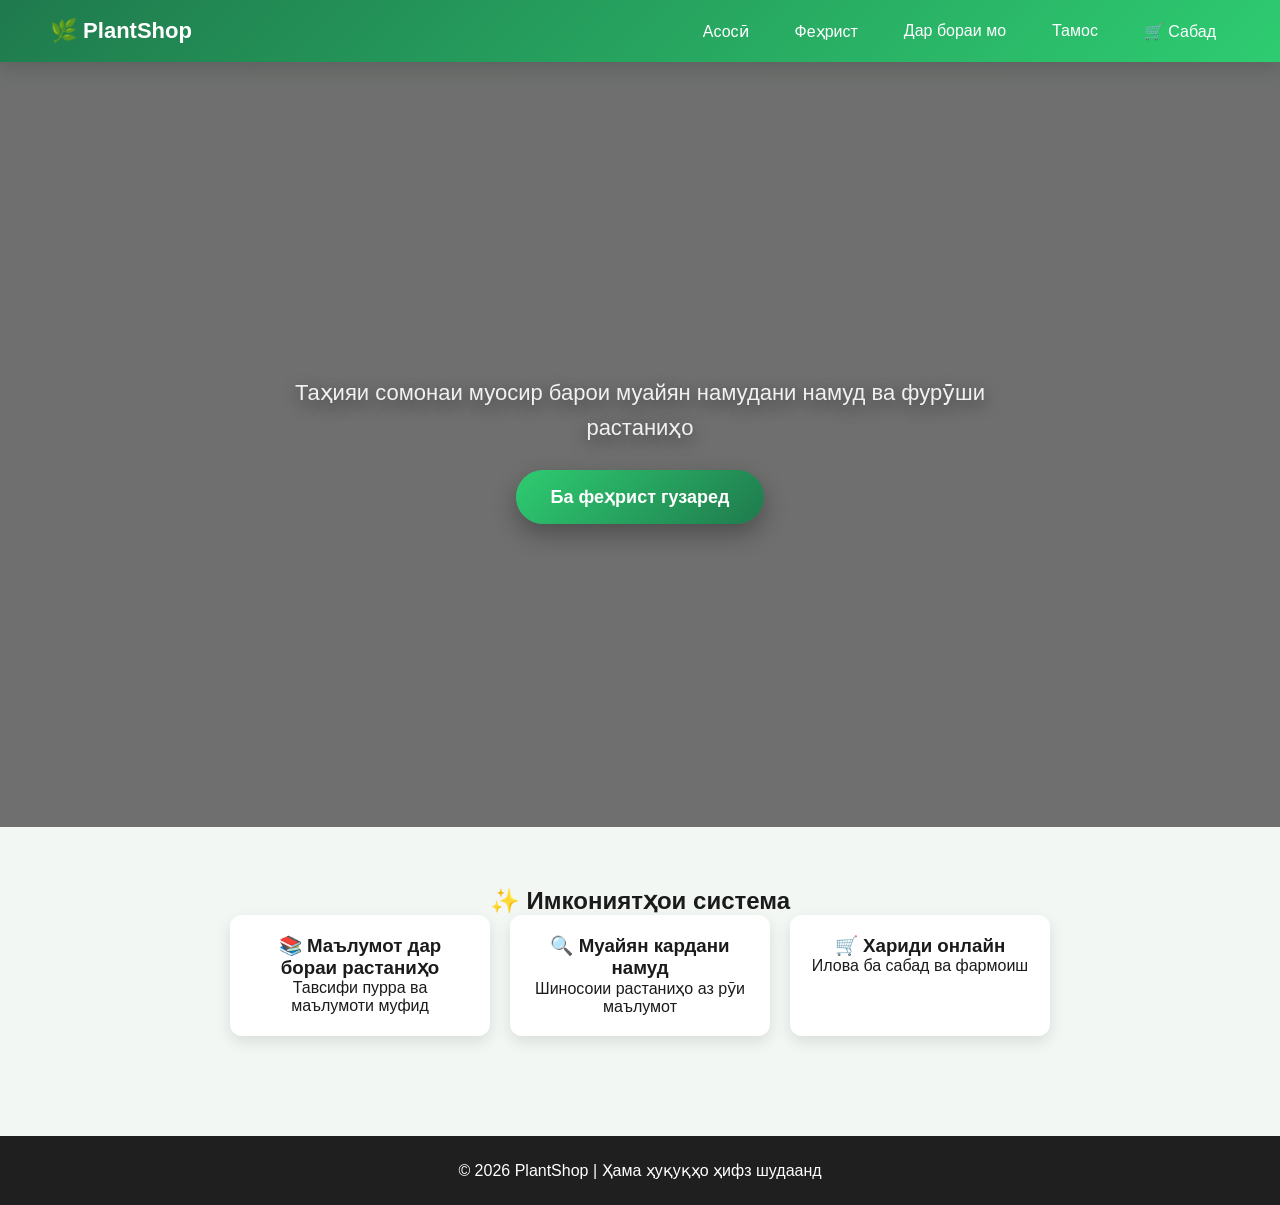
<file: index.html>
<!DOCTYPE html>
<html lang="tg">

<head>
    <meta charset="UTF-8">
    <meta name="viewport" content="width=device-width, initial-scale=1.0">
    <title>PlantShop — Асосӣ</title>
    <link rel="stylesheet" href="style.css">
</head>

<body>

<!-- NAV -->
<nav class="navbar">
    <h2>🌿 PlantShop</h2>

    <ul>
        <li><a href="index.html">Асосӣ</a></li>
        <li><a href="catalog.html">Феҳрист</a></li>
        <li><a href="about.html">Дар бораи мо</a></li>
        <li><a href="contact.html">Тамос</a></li>
        <li><a href="#" onclick="openCart()">🛒 Сабад</a></li>
    </ul>
</nav>

<!-- HERO (UPDATED - NOW WITH CONTENT) -->
<header class="hero">

    <div class="hero-overlay">

        <p class="hero-text">
            Таҳияи сомонаи муосир барои муайян намудани намуд ва фурӯши растаниҳо
        </p>

        <a href="catalog.html" class="hero-btn">
            Ба феҳрист гузаред
        </a>

    </div>

</header>

<!-- FEATURES -->
<section class="features">

    <h2>✨ Имкониятҳои система</h2>

    <div class="cards">

        <div class="card-small">
            <h3>📚 Маълумот дар бораи растаниҳо</h3>
            <p>Тавсифи пурра ва маълумоти муфид</p>
        </div>

        <div class="card-small">
            <h3>🔍 Муайян кардани намуд</h3>
            <p>Шиносоии растаниҳо аз рӯи маълумот</p>
        </div>

        <div class="card-small">
            <h3>🛒 Хариди онлайн</h3>
            <p>Илова ба сабад ва фармоиш</p>
        </div>

    </div>

</section>

<!-- FOOTER -->
<footer>
    <p>© 2026 PlantShop | Ҳама ҳуқуқҳо ҳифз шудаанд</p>
</footer>

<script src="script.js"></script>

</body>
</html>
</file>
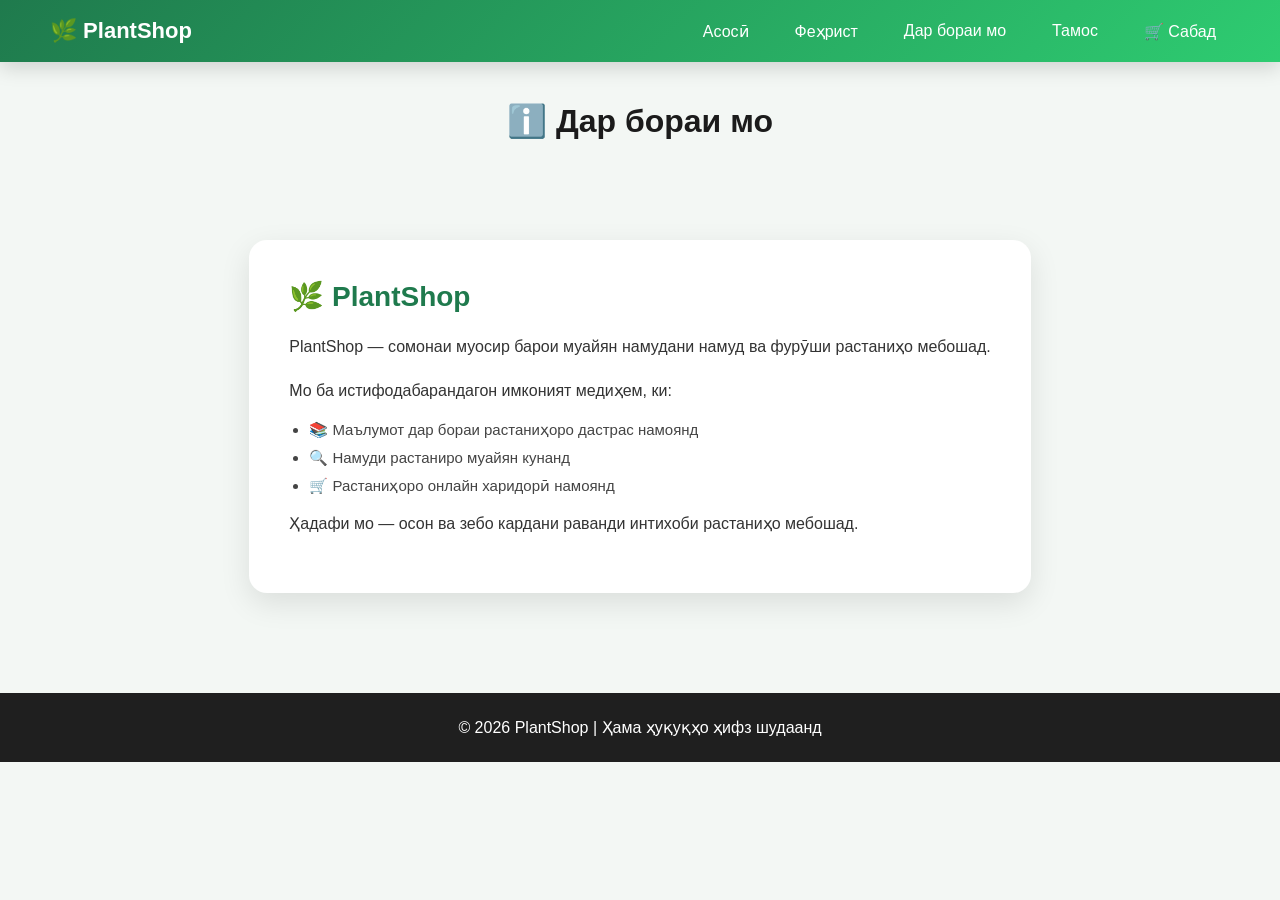
<file: about.html>
<!DOCTYPE html>
<html lang="tg">

<head>
    <meta charset="UTF-8">
    <meta name="viewport" content="width=device-width, initial-scale=1.0">
    <title>Дар бораи мо</title>
    <link rel="stylesheet" href="style.css">
</head>

<body>

<!-- NAV -->
<nav class="navbar">
    <h2>🌿 PlantShop</h2>

    <ul>
        <li><a href="index.html">Асосӣ</a></li>
        <li><a href="catalog.html">Феҳрист</a></li>
        <li><a href="about.html">Дар бораи мо</a></li>
        <li><a href="contact.html">Тамос</a></li>
        <li><a href="#" onclick="openCart()">🛒 Сабад</a></li>
    </ul>
</nav>

<!-- HEADER -->
<header class="page-header">
    <h1>ℹ️ Дар бораи мо</h1>
</header>

<!-- ABOUT SECTION -->
<section class="about-section">

    <div class="about-card">

        <h2>🌿 PlantShop</h2>

        <p>
            PlantShop — сомонаи муосир барои муайян намудани намуд ва фурӯши растаниҳо мебошад.
        </p>

        <p>
            Мо ба истифодабарандагон имконият медиҳем, ки:
        </p>

        <ul>
            <li>📚 Маълумот дар бораи растаниҳоро дастрас намоянд</li>
            <li>🔍 Намуди растаниро муайян кунанд</li>
            <li>🛒 Растаниҳоро онлайн харидорӣ намоянд</li>
        </ul>

        <p>
            Ҳадафи мо — осон ва зебо кардани раванди интихоби растаниҳо мебошад.
        </p>

    </div>

</section>

<!-- FOOTER -->
<footer>
    <p>© 2026 PlantShop | Ҳама ҳуқуқҳо ҳифз шудаанд</p>
</footer>

</body>
</html>
</file>
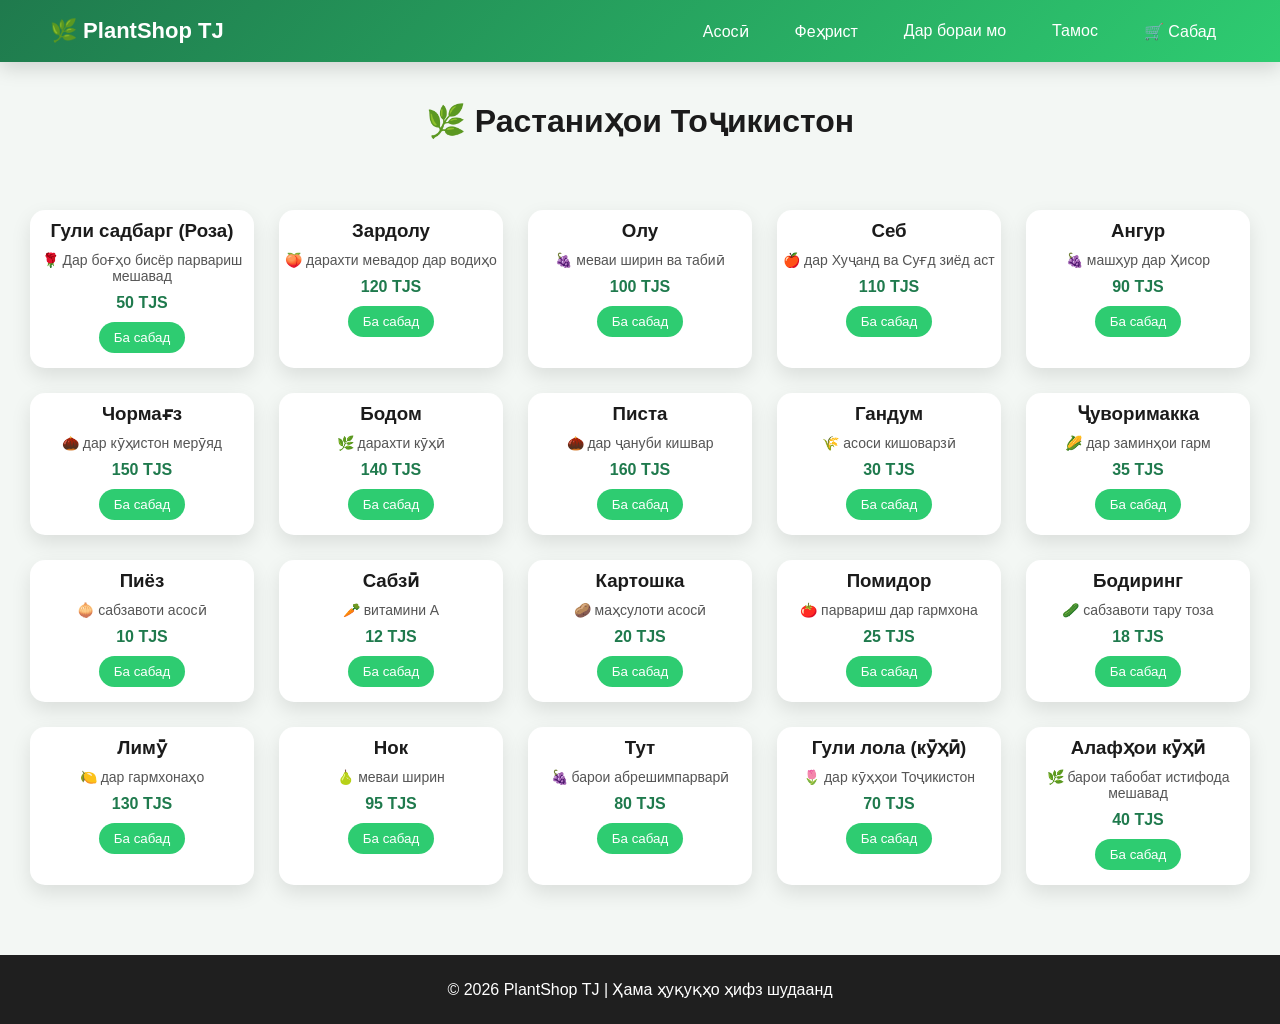
<file: catalog.html>
<!DOCTYPE html>
<html lang="tg">

<head>
    <meta charset="UTF-8">
    <meta name="viewport" content="width=device-width, initial-scale=1.0">
    <title>Феҳристи растаниҳои Тоҷикистон</title>
    <link rel="stylesheet" href="style.css">
</head>

<body>

<nav class="navbar">
    <h2>🌿 PlantShop TJ</h2>

    <ul>
        <li><a href="index.html">Асосӣ</a></li>
        <li><a href="catalog.html">Феҳрист</a></li>
        <li><a href="about.html">Дар бораи мо</a></li>
        <li><a href="contact.html">Тамос</a></li>
        <li><a href="#" onclick="openCart()">🛒 Сабад</a></li>
    </ul>
</nav>

<header class="page-header">
    <h1>🌿 Растаниҳои Тоҷикистон</h1>
</header>

<section class="catalog">

<!-- 1 -->
<div class="card">
    <h3>Гули садбарг (Роза)</h3>
    <p>🌹 Дар боғҳо бисёр парвариш мешавад</p>
    <span>50 TJS</span>
    <button onclick="addToCart('Садбарг',50)">Ба сабад</button>
</div>

<!-- 2 -->
<div class="card">
    <h3>Зардолу</h3>
    <p>🍑 дарахти мевадор дар водиҳо</p>
    <span>120 TJS</span>
    <button onclick="addToCart('Зардолу',120)">Ба сабад</button>
</div>

<!-- 3 -->
<div class="card">
    <h3>Олу</h3>
    <p>🍇 меваи ширин ва табиӣ</p>
    <span>100 TJS</span>
    <button onclick="addToCart('Олу',100)">Ба сабад</button>
</div>

<!-- 4 -->
<div class="card">
    <h3>Себ</h3>
    <p>🍎 дар Хуҷанд ва Суғд зиёд аст</p>
    <span>110 TJS</span>
    <button onclick="addToCart('Себ',110)">Ба сабад</button>
</div>

<!-- 5 -->
<div class="card">
    <h3>Ангур</h3>
    <p>🍇 машҳур дар Ҳисор</p>
    <span>90 TJS</span>
    <button onclick="addToCart('Ангур',90)">Ба сабад</button>
</div>

<!-- 6 -->
<div class="card">
    <h3>Чормағз</h3>
    <p>🌰 дар кӯҳистон мерӯяд</p>
    <span>150 TJS</span>
    <button onclick="addToCart('Чормағз',150)">Ба сабад</button>
</div>

<!-- 7 -->
<div class="card">
    <h3>Бодом</h3>
    <p>🌿 дарахти кӯҳӣ</p>
    <span>140 TJS</span>
    <button onclick="addToCart('Бодом',140)">Ба сабад</button>
</div>

<!-- 8 -->
<div class="card">
    <h3>Писта</h3>
    <p>🌰 дар ҷануби кишвар</p>
    <span>160 TJS</span>
    <button onclick="addToCart('Писта',160)">Ба сабад</button>
</div>

<!-- 9 -->
<div class="card">
    <h3>Гандум</h3>
    <p>🌾 асоси кишоварзӣ</p>
    <span>30 TJS</span>
    <button onclick="addToCart('Гандум',30)">Ба сабад</button>
</div>

<!-- 10 -->
<div class="card">
    <h3>Ҷуворимакка</h3>
    <p>🌽 дар заминҳои гарм</p>
    <span>35 TJS</span>
    <button onclick="addToCart('Ҷуворимакка',35)">Ба сабад</button>
</div>

<!-- 11 -->
<div class="card"><h3>Пиёз</h3><p>🧅 сабзавоти асосӣ</p><span>10 TJS</span><button onclick="addToCart('Пиёз',10)">Ба сабад</button></div>

<!-- 12 -->
<div class="card"><h3>Сабзӣ</h3><p>🥕 витамини A</p><span>12 TJS</span><button onclick="addToCart('Сабзӣ',12)">Ба сабад</button></div>

<!-- 13 -->
<div class="card"><h3>Картошка</h3><p>🥔 маҳсулоти асосӣ</p><span>20 TJS</span><button onclick="addToCart('Картошка',20)">Ба сабад</button></div>

<!-- 14 -->
<div class="card"><h3>Помидор</h3><p>🍅 парвариш дар гармхона</p><span>25 TJS</span><button onclick="addToCart('Помидор',25)">Ба сабад</button></div>

<!-- 15 -->
<div class="card"><h3>Бодиринг</h3><p>🥒 сабзавоти тару тоза</p><span>18 TJS</span><button onclick="addToCart('Бодиринг',18)">Ба сабад</button></div>

<!-- 16 -->
<div class="card"><h3>Лимӯ</h3><p>🍋 дар гармхонаҳо</p><span>130 TJS</span><button onclick="addToCart('Лимӯ',130)">Ба сабад</button></div>

<!-- 17 -->
<div class="card"><h3>Нок</h3><p>🍐 меваи ширин</p><span>95 TJS</span><button onclick="addToCart('Нок',95)">Ба сабад</button></div>

<!-- 18 -->
<div class="card"><h3>Тут</h3><p>🍇 барои абрешимпарварӣ</p><span>80 TJS</span><button onclick="addToCart('Тут',80)">Ба сабад</button></div>

<!-- 19 -->
<div class="card"><h3>Гули лола (кӯҳӣ)</h3><p>🌷 дар кӯҳҳои Тоҷикистон</p><span>70 TJS</span><button onclick="addToCart('Лола',70)">Ба сабад</button></div>

<!-- 20 -->
<div class="card"><h3>Алафҳои кӯҳӣ</h3><p>🌿 барои табобат истифода мешавад</p><span>40 TJS</span><button onclick="addToCart('Алафҳои кӯҳӣ',40)">Ба сабад</button></div>

</section>

<footer>
    <p>© 2026 PlantShop TJ | Ҳама ҳуқуқҳо ҳифз шудаанд</p>
</footer>

<script src="script.js"></script>
</body>
</html>
</file>
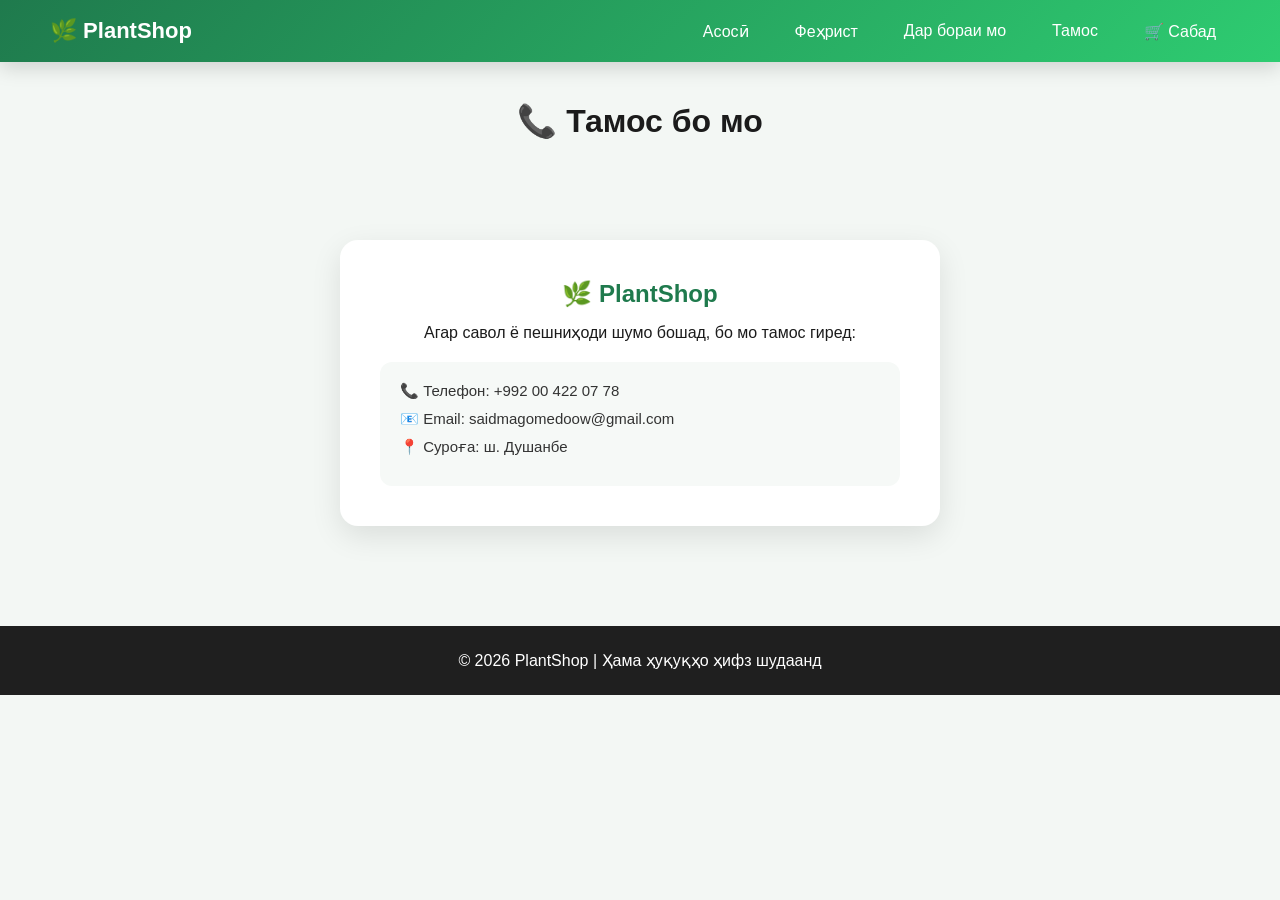
<file: contact.html>
<!DOCTYPE html>
<html lang="tg">

<head>
    <meta charset="UTF-8">
    <meta name="viewport" content="width=device-width, initial-scale=1.0">
    <title>Тамос</title>
    <link rel="stylesheet" href="style.css">
</head>

<body>

<!-- NAV -->
<nav class="navbar">
    <h2>🌿 PlantShop</h2>

    <ul>
        <li><a href="index.html">Асосӣ</a></li>
        <li><a href="catalog.html">Феҳрист</a></li>
        <li><a href="about.html">Дар бораи мо</a></li>
        <li><a href="contact.html">Тамос</a></li>
        <li><a href="#" onclick="openCart()">🛒 Сабад</a></li>
    </ul>
</nav>

<!-- HEADER -->
<header class="page-header">
    <h1>📞 Тамос бо мо</h1>
</header>

<!-- CONTACT SECTION -->
<section class="contact-section">

    <div class="contact-card">

        <h2>🌿 PlantShop</h2>

        <p>Агар савол ё пешниҳоди шумо бошад, бо мо тамос гиред:</p>

        <div class="contact-info">
            <p>📞 Телефон: +992 00 422 07 78</p>
            <p>📧 Email: saidmagomedoow@gmail.com</p>
            <p>📍 Суроға: ш. Душанбе</p>
        </div>

    </div>

</section>

<!-- FOOTER -->
<footer>
    <p>© 2026 PlantShop | Ҳама ҳуқуқҳо ҳифз шудаанд</p>
</footer>

</body>
</html>
</file>
<file: style.css>
* {
    margin: 0;
    padding: 0;
    box-sizing: border-box;
    font-family: "Segoe UI", Arial, sans-serif;
}

body {
    background: #f3f7f4;
    color: #1b1b1b;
}

/* NAVBAR */
.navbar {
    display: flex;
    justify-content: space-between;
    align-items: center;
    padding: 18px 50px;
    background: linear-gradient(135deg, #1f7a4d, #2ecc71);
    color: white;
    box-shadow: 0 6px 20px rgba(0,0,0,0.15);
}

.navbar h2 {
    font-size: 22px;
}

.navbar ul {
    display: flex;
    list-style: none;
    gap: 18px;
}

.navbar a {
    color: white;
    text-decoration: none;
    padding: 8px 14px;
    border-radius: 25px;
    transition: 0.3s;
}

.navbar a:hover {
    background: white;
    color: #1f7a4d;
}

/* HERO */
.hero {
    height: 85vh;
    display: flex;
    align-items: center;
    justify-content: center;
    text-align: center;
    background: linear-gradient(rgba(0,0,0,0.55), rgba(0,0,0,0.55)),
    url('https://images.unsplash.com/photo-1501004318641-b39e6451bec6');
    background-size: cover;
    background-position: center;
    color: white;
}

.hero h1 {
    font-size: 42px;
    max-width: 700px;
}

.hero p {
    margin-top: 10px;
    opacity: 0.9;
}

.btn {
    display: inline-block;
    margin-top: 20px;
    padding: 12px 25px;
    background: #2ecc71;
    color: white;
    border-radius: 30px;
    text-decoration: none;
    transition: 0.3s;
}

.btn:hover {
    transform: scale(1.05);
}

/* SECTION TITLE */
.page-header {
    text-align: center;
    padding: 40px;
}

.page-header h1 {
    font-size: 32px;
}

/* GRID */
.catalog {
    display: grid;
    grid-template-columns: repeat(auto-fit, minmax(220px, 1fr));
    gap: 25px;
    padding: 30px;
}

/* CARD */
.card {
    background: white;
    border-radius: 15px;
    overflow: hidden;
    text-align: center;
    box-shadow: 0 8px 20px rgba(0,0,0,0.1);
    transition: 0.3s;
}

.card:hover {
    transform: translateY(-10px);
}

.card img {
    width: 100%;
    height: 180px;
    object-fit: cover;
}

.card h3 {
    margin: 10px 0;
}

.card p {
    font-size: 14px;
    color: #555;
}

.card span {
    display: block;
    margin: 10px 0;
    font-weight: bold;
    color: #1f7a4d;
}

.card button {
    margin-bottom: 15px;
    padding: 8px 15px;
    border: none;
    background: #2ecc71;
    color: white;
    border-radius: 20px;
    cursor: pointer;
    transition: 0.3s;
}

.card button:hover {
    background: #1f7a4d;
}

/* FEATURES */
.features {
    padding: 60px;
    text-align: center;
}

.cards {
    display: flex;
    justify-content: center;
    gap: 20px;
    flex-wrap: wrap;
}

.card-small {
    width: 250px;
    background: white;
    padding: 20px;
    border-radius: 12px;
    box-shadow: 0 6px 15px rgba(0,0,0,0.1);
}

/* FOOTER */
footer {
    text-align: center;
    padding: 25px;
    background: #1f1f1f;
    color: white;
    margin-top: 40px;
}
.card-small {
    width: 260px;
    background: white;
    padding: 20px;
    border-radius: 12px;
    box-shadow: 0 6px 15px rgba(0,0,0,0.1);
    transition: 0.3s;
    cursor: pointer;
}

/* 👇 THIS IS WHAT YOU ASKED */
.card-small:hover {
    transform: translateY(-10px);
    box-shadow: 0 12px 25px rgba(0,0,0,0.2);
}
.hero-text {
    color: white;
    font-size: 22px;
    max-width: 800px;
    text-align: center;
    margin-bottom: 25px;
    line-height: 1.6;
    text-shadow: 0 5px 15px rgba(0,0,0,0.5);
}

/* button already exists but here is final polish */
.hero-btn {
    display: inline-block;
    padding: 16px 35px;
    background: linear-gradient(135deg, #2ecc71, #1f7a4d);
    color: white;
    font-size: 18px;
    font-weight: bold;
    text-decoration: none;
    border-radius: 50px;
    box-shadow: 0 10px 25px rgba(0,0,0,0.3);
    transition: 0.3s;
}

.hero-btn:hover {
    transform: translateY(-6px);
    box-shadow: 0 15px 35px rgba(0,0,0,0.4);
}
.about-section {
    display: flex;
    justify-content: center;
    padding: 60px 20px;
    background: #f3f7f4;
}

.about-card {
    max-width: 800px;
    background: white;
    padding: 40px;
    border-radius: 18px;
    box-shadow: 0 10px 30px rgba(0,0,0,0.1);
    transition: 0.3s;
}

.about-card:hover {
    transform: translateY(-8px);
}

.about-card h2 {
    color: #1f7a4d;
    margin-bottom: 20px;
    font-size: 28px;
}

.about-card p {
    font-size: 16px;
    line-height: 1.8;
    color: #333;
    margin-bottom: 15px;
}

.about-card ul {
    margin: 15px 0;
    padding-left: 20px;
}

.about-card li {
    margin-bottom: 10px;
    font-size: 15px;
    color: #444;
}
.contact-section {
    display: flex;
    justify-content: center;
    padding: 60px 20px;
    background: #f3f7f4;
}

.contact-card {
    max-width: 600px;
    width: 100%;
    background: white;
    padding: 40px;
    border-radius: 18px;
    box-shadow: 0 10px 30px rgba(0,0,0,0.1);
    text-align: center;
    transition: 0.3s;
}

.contact-card:hover {
    transform: translateY(-8px);
}

.contact-card h2 {
    color: #1f7a4d;
    margin-bottom: 15px;
}

.contact-info {
    margin-top: 20px;
    text-align: left;
    background: #f6f9f7;
    padding: 20px;
    border-radius: 12px;
}

.contact-info p {
    margin-bottom: 10px;
    font-size: 15px;
    color: #333;
}
.ai-box {
    max-width: 700px;
    margin: 50px auto;
    background: white;
    padding: 30px;
    border-radius: 15px;
    box-shadow: 0 10px 30px rgba(0,0,0,0.1);
    text-align: center;
}

.ai-box input {
    width: 80%;
    padding: 12px;
    margin-top: 15px;
    border: 2px solid #2ecc71;
    border-radius: 10px;
    outline: none;
}

.result {
    margin-top: 20px;
    padding: 15px;
    background: #f3f7f4;
    border-radius: 10px;
    min-height: 50px;
    font-weight: bold;
}
</file>
